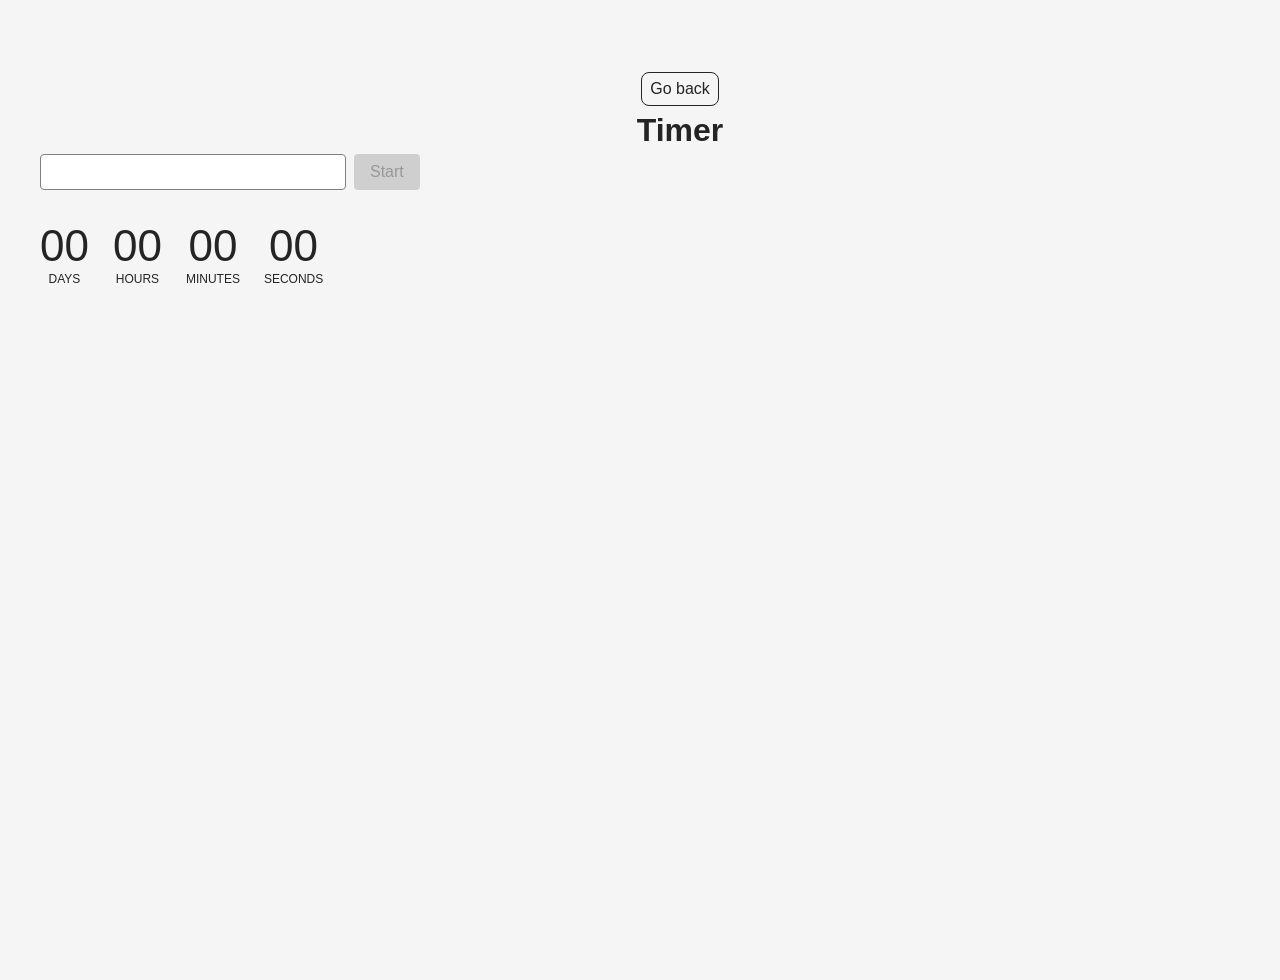
<file: src/1-timer.html>
<!doctype html>
<html lang="en">
  <head>
    <meta charset="UTF-8" />
    <meta http-equiv="X-UA-Compatible" content="IE=edge" />
    <meta name="viewport" content="width=device-width, initial-scale=1.0" />
    <title>Timer</title>
    <link rel="stylesheet" href="./css/styles.css" />
  </head>
  <body>
    <main>
      <div class="container">
        <a class="back-link" href="./index.html">Go back</a>
        <h1 class="main-title">Timer</h1>
      </div>

      <div class="controls">
        <input type="text" id="datetime-picker" />
        <button type="button" data-start disabled>Start</button>
      </div>

      <div class="timer">
        <div class="field">
          <span class="value" data-days>00</span>
          <span class="label">Days</span>
        </div>
        <div class="field">
          <span class="value" data-hours>00</span>
          <span class="label">Hours</span>
        </div>
        <div class="field">
          <span class="value" data-minutes>00</span>
          <span class="label">Minutes</span>
        </div>
        <div class="field">
          <span class="value" data-seconds>00</span>
          <span class="label">Seconds</span>
        </div>
      </div>
    </main>

    <script type="module" src="./js/1-timer.js"></script>
  </body>
</html>
</file>
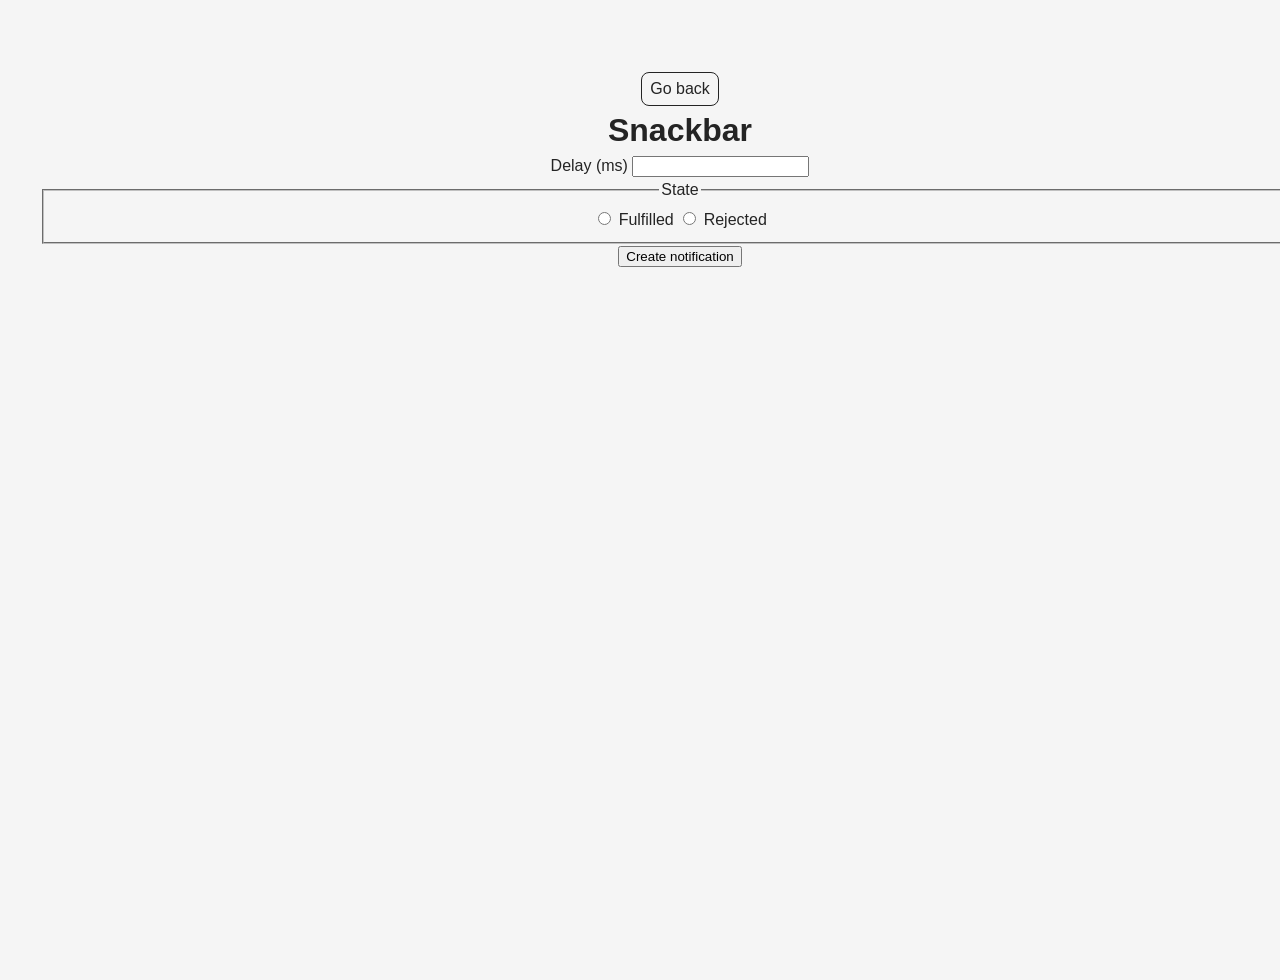
<file: src/2-snackbar.html>
<!doctype html>
<html lang="en">
  <head>
    <meta charset="UTF-8" />
    <meta http-equiv="X-UA-Compatible" content="IE=edge" />
    <meta name="viewport" content="width=device-width, initial-scale=1.0" />
    <title>Snackbar</title>
    <link rel="stylesheet" href="./css/styles.css" />
  </head>
  <body>
    <main>
      <div class="container">
        <a class="back-link" href="./index.html">Go back</a>
        <h1 class="main-title">Snackbar</h1>
      </div>

      <form class="form">
        <label>
          Delay (ms)
          <input type="number" name="delay" required />
        </label>

        <fieldset>
          <legend>State</legend>
          <label>
            <input type="radio" name="state" value="fulfilled" required />
            Fulfilled
          </label>
          <label>
            <input type="radio" name="state" value="rejected" required />
            Rejected
          </label>
        </fieldset>

        <button type="submit">Create notification</button>
      </form>
    </main>

    <script type="module" src="./js/2-snackbar.js"></script>
  </body>
</html>
</file>
<file: src/css/styles.css>
/**
  |============================
  | include css partials with
  | default @import url()
  |============================
*/
/* Common styles */
@import url('./reset.css');
@import url('./base.css');
@import url('./container.css');

/* Sections style */
@import url('./header.css');

@import url('./badges.css');
@import url('./back-link.css');

/* Базове скидання та шрифт */
body {
  font-family: 'Montserrat', sans-serif;
  background-color: #f5f5f5;
  padding: 40px;
}

/* Контейнер для інпуту та кнопки */
.controls {
  display: flex;
  gap: 8px;
  margin-bottom: 32px;
}

#datetime-picker {
  padding: 8px 16px;
  font-size: 16px;
  border: 1px solid #808080;
  border-radius: 4px;
  outline: none;
  width: 272px;
}

#datetime-picker:hover {
  border-color: #000;
}

button[data-start] {
  padding: 8px 16px;
  font-size: 16px;
  background-color: #4e75ff;
  color: #fff;
  border: none;
  border-radius: 4px;
  cursor: pointer;
}

button[data-start]:disabled {
  background-color: #cfcfcf;
  color: #989898;
  cursor: not-allowed;
}

/* Стилізація самого таймера */
.timer {
  display: flex;
  gap: 24px;
}

.field {
  display: flex;
  flex-direction: column;
  align-items: center;
}

.value {
  font-size: 44px;
  font-weight: 500;
  line-height: 1.1;
}

.label {
  font-size: 12px;
  text-transform: uppercase;
  font-weight: 400;
}
</file>
